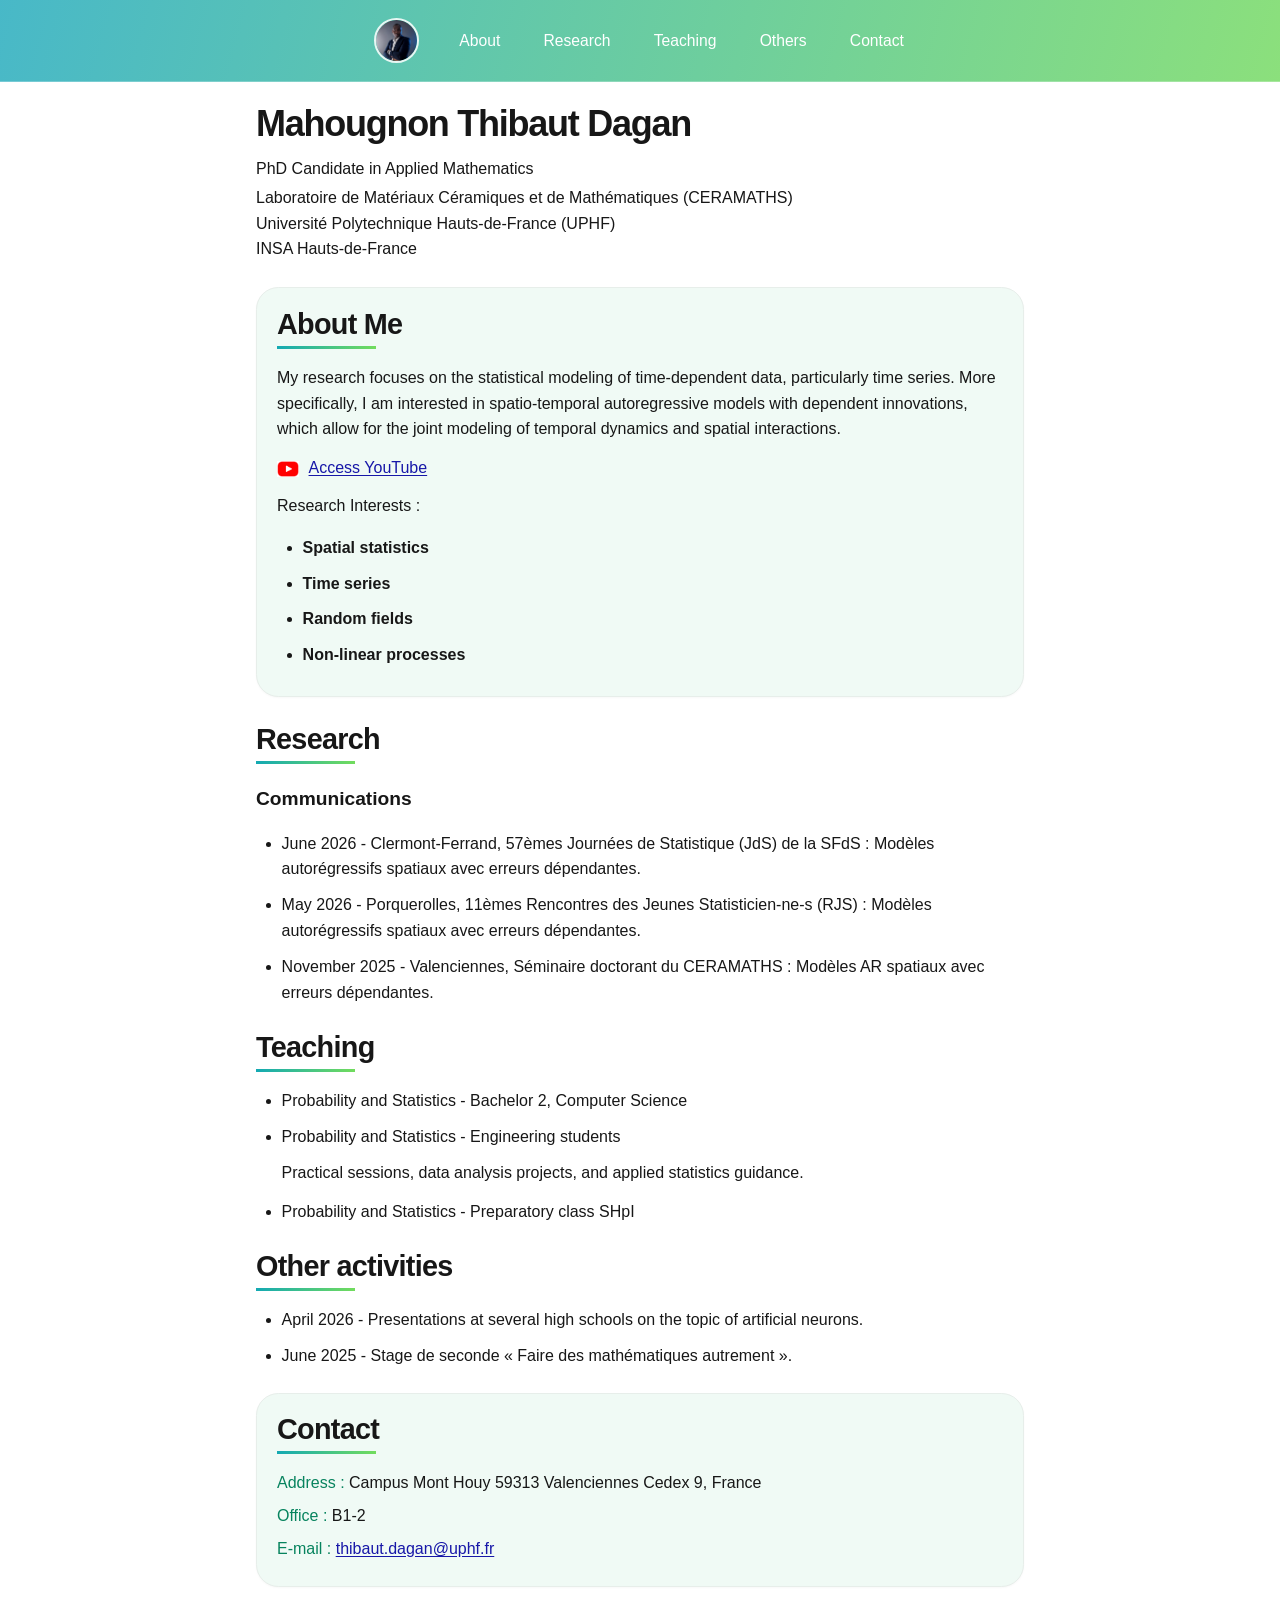
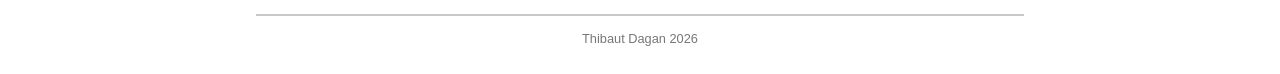
<file: index.html>
<!DOCTYPE html>
<html lang="fr">
<head>
    <meta charset="utf-8">
    <meta name="viewport" content="width=device-width, initial-scale=1">
    <meta name="description" content="Page personnelle de Mahougnon Thibaut Dagan, doctorant en mathématiques appliquées.">
    <title>Accueil - Thibaut Dagan</title>
    <link rel="stylesheet" href="style.css">
</head>
<body>

    <!-- Navigation : chaque lien pointe vers une section de cette page -->
    <nav aria-label="Navigation principale">
        <ul class="menu">
            <li class="nav-profile">
                <a href="#home" aria-label="Retour à l'accueil">
                    <img src="photo_profile.png" alt="Photo de profil de Thibaut Dagan">
                </a>
            </li>
            <li><a href="#about" class="nav-item">About</a></li>
            <li><a href="#research" class="nav-item">Research</a></li>
            <li><a href="#teaching" class="nav-item">Teaching</a></li>
            <li><a href="#other" class="nav-item">Others</a></li>
            <li><a href="#contact" class="nav-item">Contact</a></li>
        </ul>
    </nav>

    <main>
        <!-- Présentation -->
        <section id="home" aria-labelledby="page-title">
            <div class="presentation">
                <div class="infos">
                    <h1 id="page-title">Mahougnon Thibaut Dagan</h1>
                    <p>PhD Candidate in Applied Mathematics</p>
                    <p>
                        Laboratoire de Matériaux Céramiques et de Mathématiques (CERAMATHS)<br>
                        Université Polytechnique Hauts-de-France (UPHF)<br>
                        INSA Hauts-de-France
                    </p>
                </div>
            </div>
        </section>

        <!-- À propos -->
        <section id="about" aria-labelledby="about-title">
            <h2 id="about-title">About Me</h2>
            <p>
                My research focuses on the statistical modeling of time-dependent data, particularly time series. More specifically, I am interested in spatio-temporal autoregressive models with dependent innovations, which allow for the joint modeling of temporal dynamics and spatial interactions.
            </p>
            <p>
                <img class="youtube" src="icones/youtube.png" alt="">
                <a href="https://www.youtube.com/watch?v=GDFDKmFZhto&amp;t=2s"
                   target="_blank" rel="noopener noreferrer">Access YouTube</a>
            </p>
            <p>Research Interests : </p>
            <ul>
                <li><strong>Spatial statistics</strong></li>
                <li><strong>Time series</strong></li>
                <li><strong>Random fields</strong></li>
                <li><strong>Non-linear processes</strong></li>
            </ul>
        </section>

        <!-- Recherche -->
        <section id="research" aria-labelledby="research-title">
            <h2 id="research-title">Research</h2>
            <h3>Communications</h3>
            <ul>
                <li>June 2026 - Clermont-Ferrand, 57èmes Journées de Statistique (JdS) de la SFdS : Modèles autorégressifs spatiaux avec erreurs dépendantes.</li>
                <li>May 2026 - Porquerolles, 11èmes Rencontres des Jeunes Statisticien-ne-s (RJS) : Modèles autorégressifs spatiaux avec erreurs dépendantes.</li>
                <li>November 2025 - Valenciennes, Séminaire doctorant du CERAMATHS : Modèles AR spatiaux avec erreurs dépendantes.</li>
            </ul>
        </section>

        <!-- Enseignement -->
        <section id="teaching" aria-labelledby="teaching-title">
            <h2 id="teaching-title">Teaching</h2>
            <ul>
                <li>Probability and Statistics - Bachelor 2, Computer Science</li>
                <li>Probability and Statistics - Engineering students</li>
                    <p>Practical sessions, data analysis projects, and applied statistics guidance.</p>
                <li>Probability and Statistics - Preparatory class SHpI</li>
            </ul>
        </section>

        <!-- Autres activités -->
        <section id="other" aria-labelledby="other-title">
            <h2 id="other-title">Other activities</h2>
            <ul>
                <li>April 2026 - Presentations at several high schools on the topic of artificial neurons.</li>
                <li>June 2025 - Stage de seconde « Faire des mathématiques autrement ».</li>
            </ul>
        </section>

        <!-- Coordonnées -->
        <section id="contact" aria-labelledby="contact-title">
            <h2 id="contact-title">Contact</h2>
            <p><span class="contact-label">Address :</span> Campus Mont Houy 59313 Valenciennes Cedex 9, France</p>
            <p><span class="contact-label">Office :</span> B1-2</p>
            <p class="mail"><span class="contact-label">E-mail :</span> <a href="mailto:thibaut.dagan@uphf.fr">thibaut.dagan@uphf.fr</a></p>
        </section>
    </main>

    <footer class="site-footer">
        Thibaut Dagan 2026
    </footer>

</body>
</html>
</file>
<file: style.css>
/* ==========================================================
   SITE PERSONNEL
   Feuille de style inspirée de la maquette fournie.
   ========================================================== */

/* ---------- 1. Variables : couleurs et dimensions ---------- */
:root {
    --color-text: #171717;
    --color-muted: #555b59;
    --color-accent: #13a9b3;       /* turquoise */
    --color-green: #72dc5d;        /* vert du dégradé */
    --color-panel: #f0faf5;        /* fond doux des encadrés */
    --color-border: #e7eeea;
    --nav-height: 5.1rem;
    --content-width: 48rem;          /* marges */
    --radius-panel: 1.4rem;
    --shadow-panel: 0 1px 2px rgb(0 0 0 / 3%);
}

/* ---------- 2. Réglages généraux ---------- */
* {
    box-sizing: border-box;
}

html {
    scroll-behavior: smooth;       /* défilement doux vers les sections */
    scroll-padding-top: calc(var(--nav-height) + 1.5rem);
}

body {
    margin: 0;
    padding: 0;
    color: var(--color-text);
    background: #fff;
    font-family: "Poppins", "Avenir Next", Avenir, "Segoe UI", Arial, sans-serif;
    font-size: 1rem;
    line-height: 1.6;
    -webkit-font-smoothing: antialiased;
}

/* Largeur commune du contenu : présentation et sections */
main,
.site-footer {
    width: min(var(--content-width), calc(100% - 2.5rem));
    margin-inline: auto;
}

/* ---------- 3. Navigation fixe avec effet de flou ---------- */
nav {
    position: fixed;               /* reste en haut lors du défilement */
    inset: 0 0 auto 0;
    z-index: 1000;
    min-height: var(--nav-height);
    display: flex;
    align-items: center;
    justify-content: center;
    padding: 0.8rem 1.5rem;

    /* Le dégradé reprend celui de la maquette.
       La transparence permet de voir le flou derrière la barre. */
    background: linear-gradient(
        105deg,
        rgb(40 172 190 / 85%),
        rgb(119 218 101 / 85%)
       /* rgb(40 172 190 / 85%),  */
       /* rgb(119 218 101 / 85%)  */
    );
    -webkit-backdrop-filter: blur(14px);
    backdrop-filter: blur(14px);
    border-bottom: 1px solid rgb(255 255 255 / 25%);
}

/* Décale le contenu sous la navigation fixe */
main {
    padding-top: calc(var(--nav-height) + 1.2rem);
}

.menu {
    display: flex;
    align-items: center;
    justify-content: center;
    flex-wrap: wrap;
    gap: clamp(1rem, 3vw, 2.5rem);
    margin: 0;
    padding: 0;
    list-style: none;
}

.menu li {
    margin: 0;
}

.nav-item {
    position: relative;
    display: inline-block;
    padding: 0.35rem 0.15rem;
    color: #fff;
    font-size: 0.98rem;
    font-weight: 500;
    text-decoration: none;
    transition: opacity 180ms ease;
}

/* Petit trait sous le lien actif, comme sur la maquette */
.nav-item::after {
    position: absolute;
    right: 0;
    bottom: 0;
    left: 0;
    height: 3px;
    content: "";
    background: #fff;
    transform: scaleX(0);
    transform-origin: center;
    transition: transform 180ms ease;
}

.nav-item:hover {
    opacity: 2;
}

.nav-item:hover::after,
.nav-item.active::after {
    transform: scaleX(1);
}

.nav-item:focus-visible {
    outline: 2px solid #fff;
    outline-offset: 5px;
    border-radius: 2px;
}

/* Photo de profil dans la navigation */
.nav-profile {
    display: flex;
    align-items: center;
    margin-right: 1.5rem;
}

.nav-profile img {
    display: block;
    width: 2.8rem;
    height: 2.8rem;
    object-fit: cover;
    border: 2px solid rgba(255, 255, 255, 0.85);
    border-radius: 50%;
}

/* ---------- 4. Présentation / en-tête ---------- */
.presentation {
    display: flex;
    align-items: center;
    justify-content: space-between;
    gap: 2rem;
    margin-bottom: 1.6rem;
}

.infos {
    flex: 1 1 auto;
    min-width: 0;
}

h1 {
    margin: 0 0 0.65rem;
    font-size: clamp(1.8rem, 3vw, 2.25rem);
    font-weight: 650;
    line-height: 1.25;
    letter-spacing: -0.035em;
}

.infos p {
    margin: 0.2rem 0;
}

.photo {
    flex: 0 0 auto;
}

.photo img {
    display: block;
    width: clamp(7rem, 18vw, 10rem);
    aspect-ratio: 1;
    object-fit: cover;
    border-radius: 50%;
    border: 4px solid #fff;
    box-shadow: 0 2px 12px rgb(0 0 0 / 10%);
}

/* ---------- 5. Sections et cartes ---------- */
section {
    margin: 0 0 1.5rem;
    scroll-margin-top: calc(var(--nav-height) + 1.5rem);
}

/* Encadrés doux pour About et Contact */
#about,
#contact {
    padding: 1.1rem 1.25rem;
    background: var(--color-panel);
    border: 1px solid var(--color-border);
    border-radius: var(--radius-panel);
    box-shadow: var(--shadow-panel);
}

/* Titres avec soulignement turquoise → vert */
h2 {
    position: relative;
    width: fit-content;
    margin: 0 0 1rem;
    padding-bottom: 0.35rem;
    font-size: clamp(1.5rem, 2.6vw, 1.8rem);
    font-weight: 650;
    line-height: 1.3;
    letter-spacing: -0.025em;
}

h2::after {
    position: absolute;
    bottom: 0;
    left: 0;
    width: 100%;
    max-width: 6.2rem;
    height: 3px;
    content: "";
    background: linear-gradient(90deg, var(--color-accent), var(--color-green));
}

h3 {
    margin: 1.25rem 0 0.6rem;
    font-size: 1.2rem;
    font-weight: 550;
}

/* ---------- 6. Texte, liens et listes ---------- */
p {
    margin: 0 0 0.8rem;
}

p:last-child {
    margin-bottom: 0;
}

ul {
    padding-left: 1.6rem;
}

li {
    margin-bottom: 0.65rem;
}

section > ul:last-child,
section > p:last-child {
    margin-bottom: 0;
}

a {
    color: #1717a8;
    text-underline-offset: 0.15em;
    transition: color 160ms ease;
}

a:hover {
    color: #087f87;
}

a:focus-visible {
    outline: 2px solid var(--color-accent);
    outline-offset: 3px;
    border-radius: 2px;
}

.youtube {
    width: 1.4rem;
    height: auto;
    margin-right: 0.35rem;
    vertical-align: -0.25rem;
}

/* E-mail présenté comme une information secondaire */
.mail {
    overflow-wrap: anywhere;
}

/* ---------- 7. Contact et pied de page ---------- */
#contact p {
    margin: 0.45rem 0;
}

#contact strong,
.contact-label {
    color: #07835e;
    font-weight: 500;
}

.site-footer {
    margin-top: 1.7rem;
    margin-bottom: 1.5rem;
    padding-top: 0.8rem;
    border-top: 2px solid #c9c9c9;
    color: #777;
    font-size: 0.8rem;
    text-align: center;
}

/* ---------- 8. Tablettes et téléphones ---------- */
@media (max-width: 700px) {
    :root {
        --nav-height: 6.2rem;
    }

    nav {
        padding: 0.65rem 0.8rem;
    }

    .menu {
        gap: 0.35rem 1rem;
    }

    .nav-item {
        font-size: 0.9rem;
    }

    main,
    .site-footer {
        width: min(100% - 1.5rem, var(--content-width));
    }

    .presentation {
        align-items: flex-start;
        gap: 1rem;
    }

    .photo img {
        width: 6.5rem;
    }

    #about,
    #contact {
        padding: 1rem;
        border-radius: 1rem;
    }
}

@media (max-width: 480px) {
    :root {
        --nav-height: 7rem;
    }

    .menu {
        column-gap: 0.8rem;
        row-gap: 0.15rem;
    }

    .nav-item {
        font-size: 0.85rem;
    }

    .presentation {
        flex-direction: column-reverse;
        align-items: flex-start;
    }

    .photo img {
        width: 5.5rem;
    }

    h1 {
        font-size: 1.7rem;
    }
}

/* ---------- 9. Accessibilité : limiter les animations si demandé ---------- */
@media (prefers-reduced-motion: reduce) {
    html {
        scroll-behavior: auto;
    }

    *,
    *::before,
    *::after {
        transition-duration: 0.01ms !important;
        animation-duration: 0.01ms !important;
        animation-iteration-count: 1 !important;
    }
}
</file>
